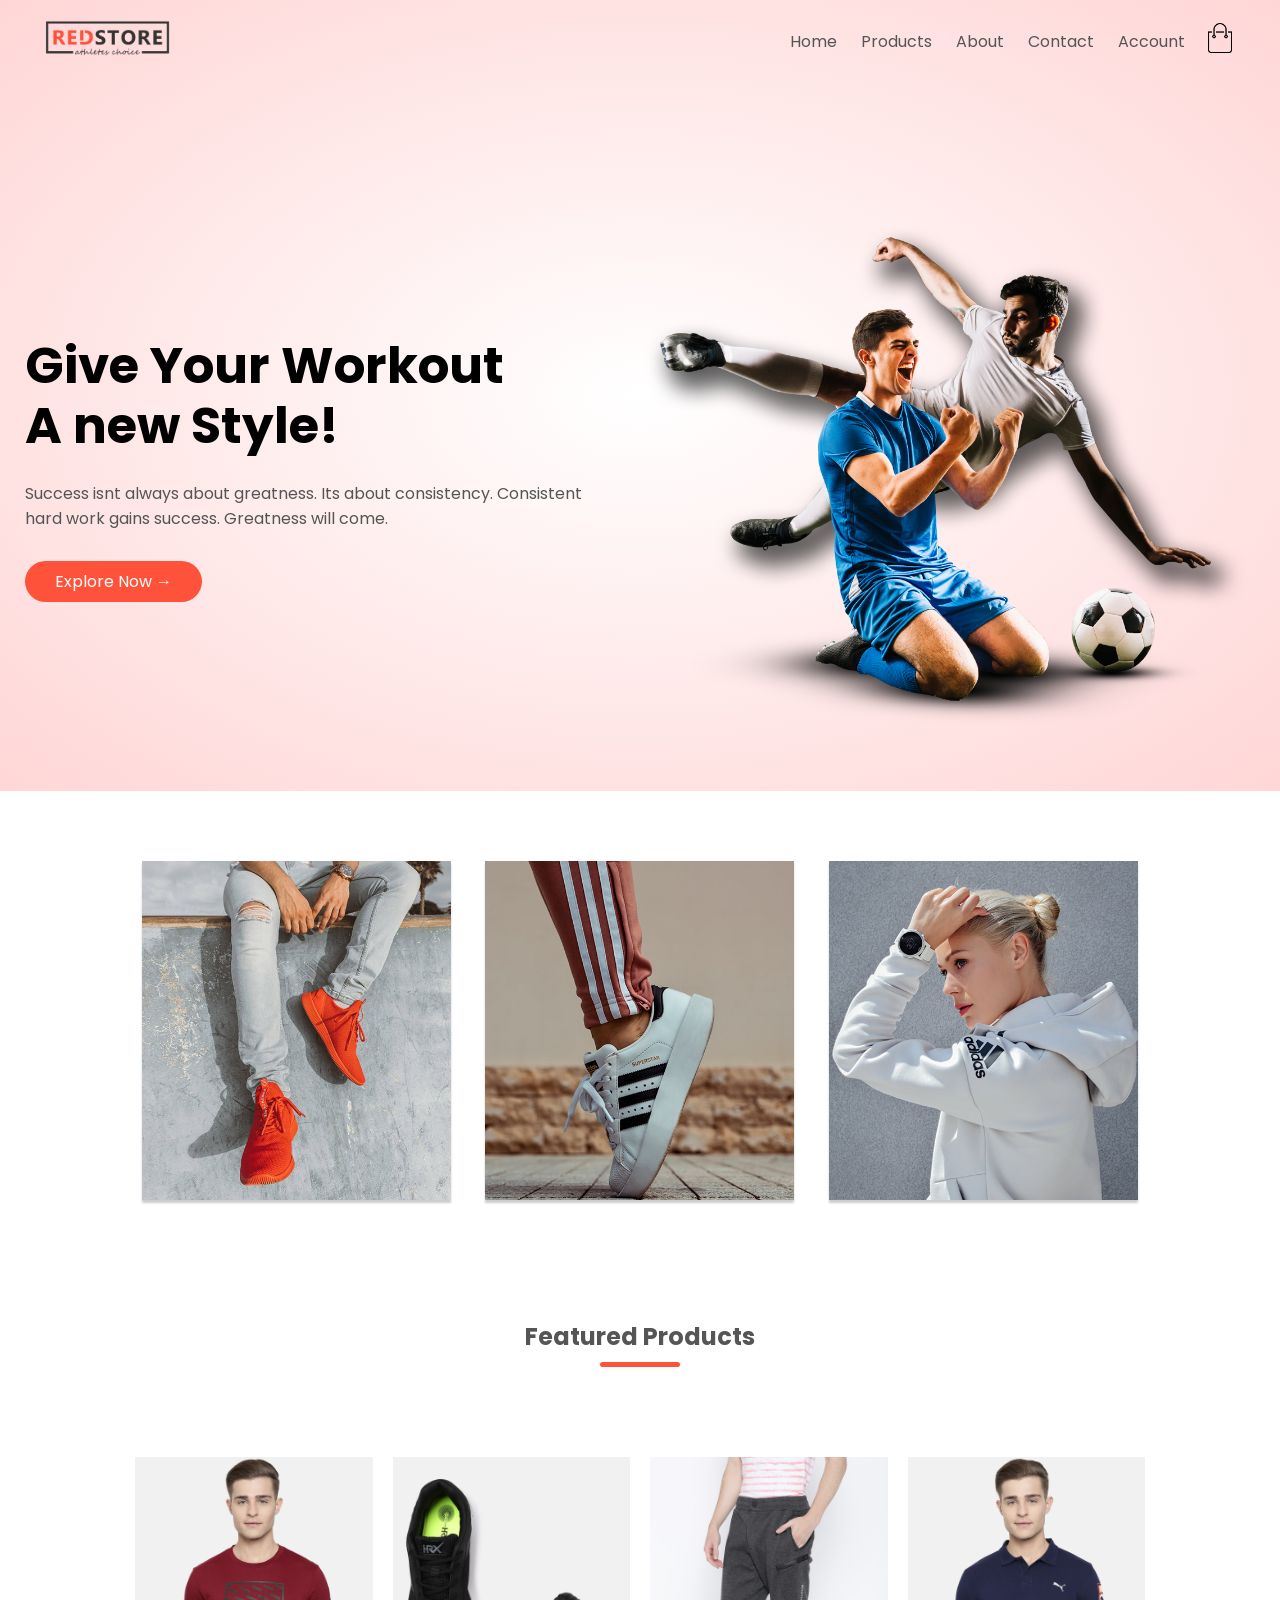
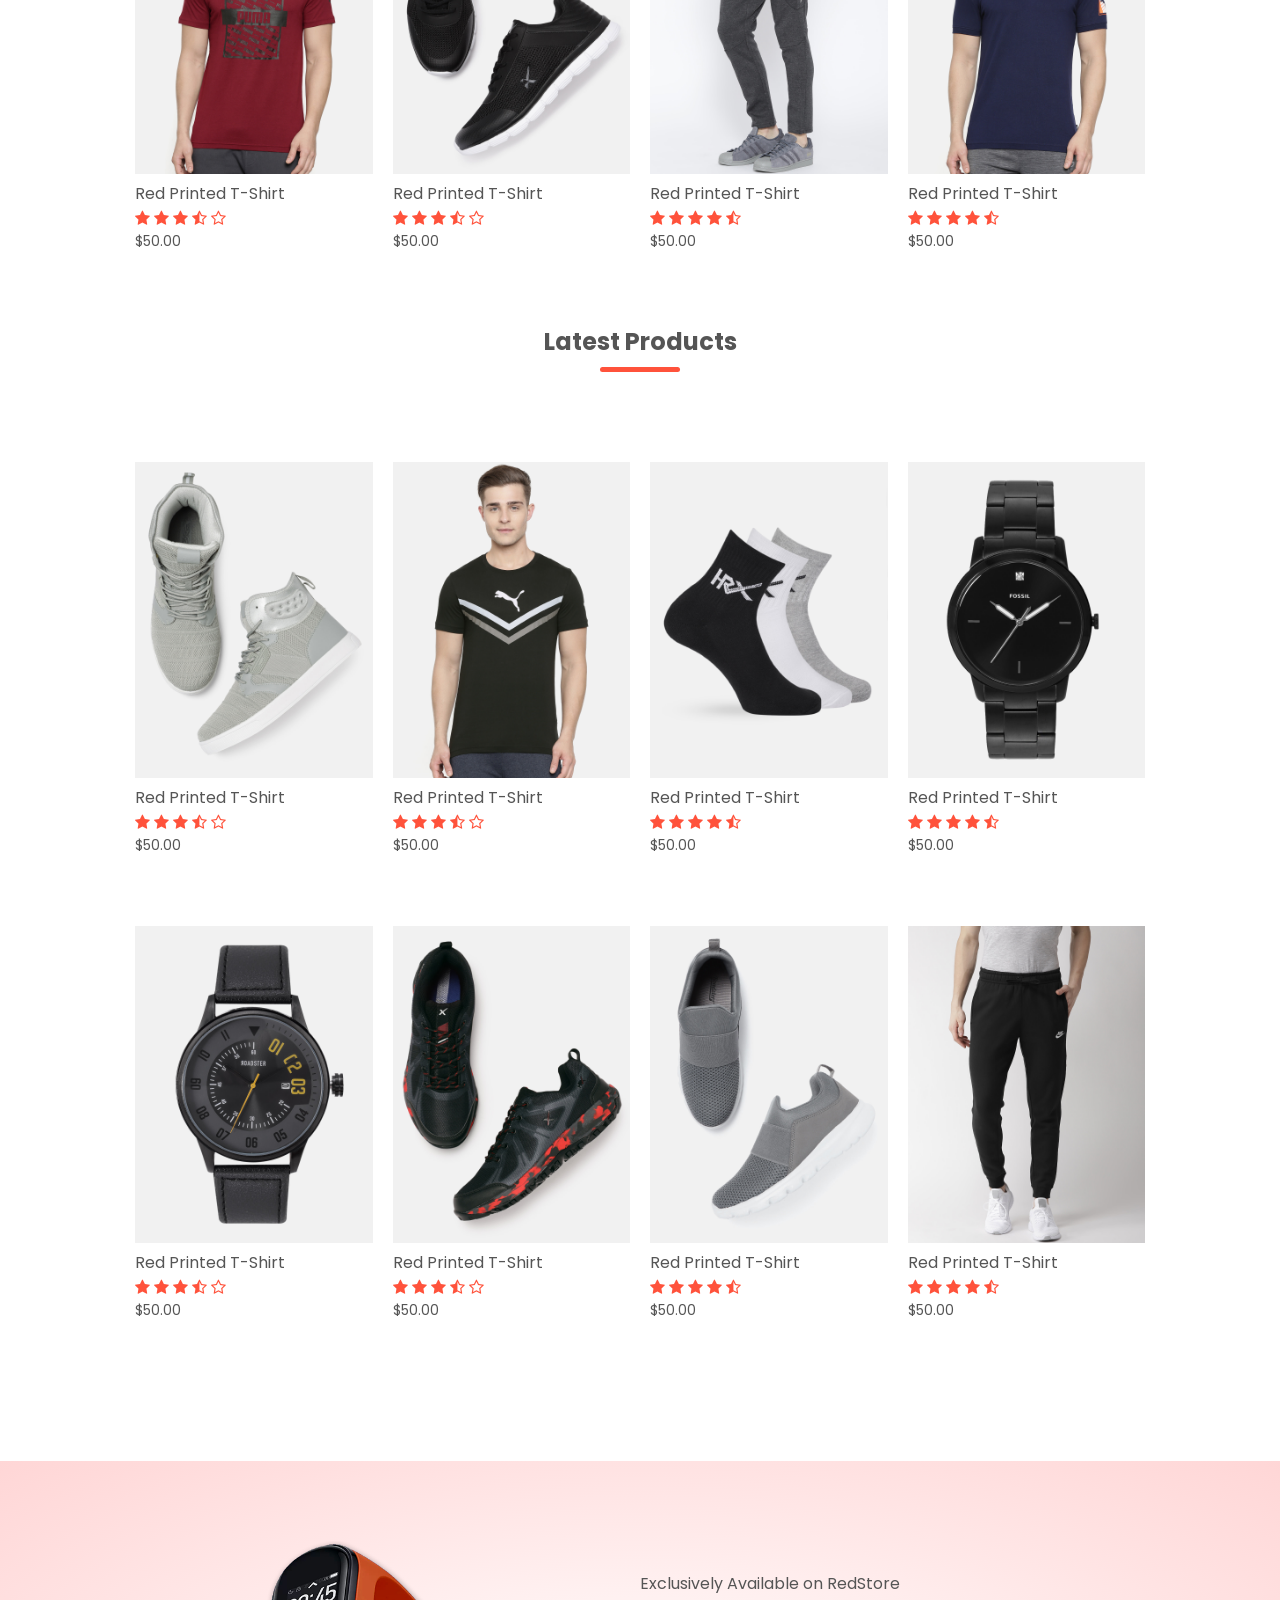
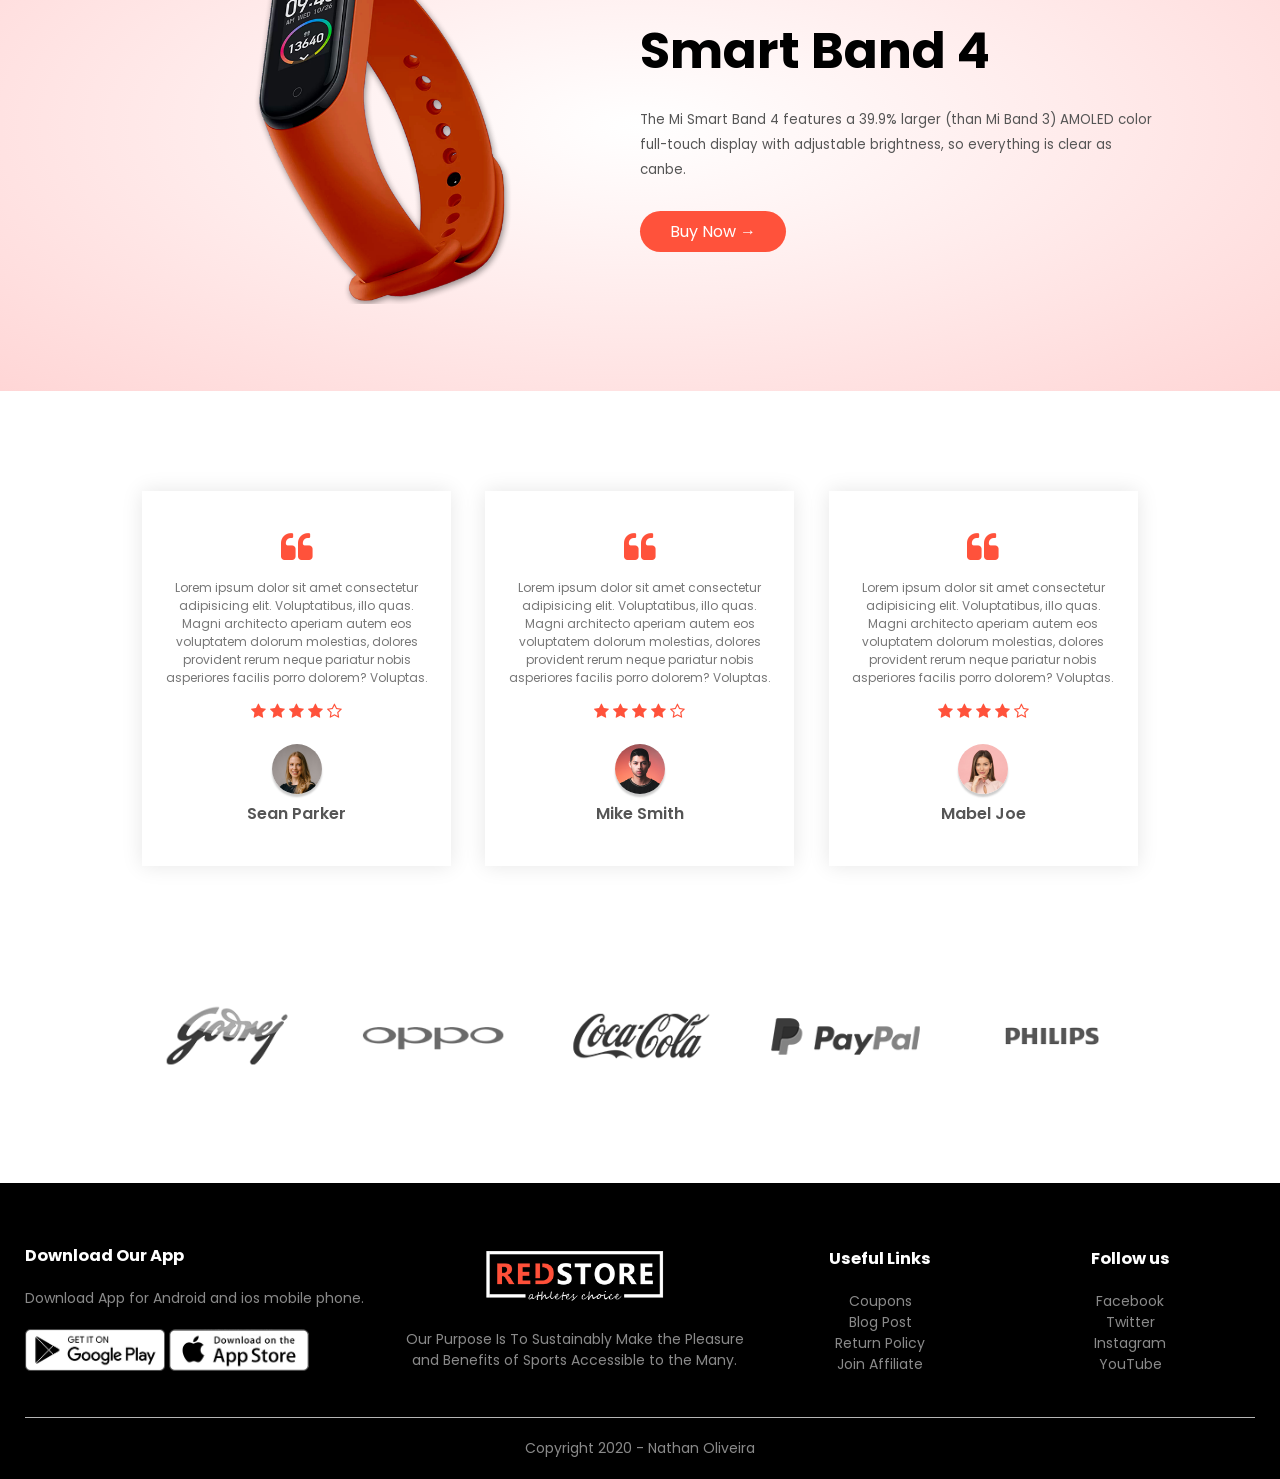
<file: index.html>
<!DOCTYPE html>
<html lang="en">
  <head>
    <meta charset="UTF-8">
    <meta name="viewport" content="width=device-width, initial-scale=1.0">
    <title>RedStore | Ecommerce Website Desing</title>

    <link rel="stylesheet" href="./style.css">

    <link href="https://fonts.googleapis.com/css2?family=Poppins:wght@300;400;500;600;700&display=swap" rel="stylesheet">

    <link rel="stylesheet" href="https://stackpath.bootstrapcdn.com/font-awesome/4.7.0/css/font-awesome.min.css">

  </head>
  <body>
    <header>
      <div class="container">
        <div class="navbar">
          <div class="logo">
            <a href="index.html">
              <img src="./images/logo.png" width="125px" />
            </a>
          </div>
          <nav>
            <ul id="MenuItems">
              <li><a href="index.html">Home</a></li>
              <li><a href="products.html">Products</a></li>
              <li><a href="">About</a></li>
              <li><a href="">Contact</a></li>
              <li><a href="account.html">Account</a></li>
            </ul>
          </nav>
          <a href="cart.html">
            <img src="./images/cart.png" width="30px" height="30px" />
          </a>
          <img src="./images/menu.png" class="menu-icon" onclick="menuToggle()" />
        </div>
        <div class="row">
          <div class="col-2">
            <h1>Give Your Workout<br /> A new Style!</h1>
            <p>Success isnt always about greatness. Its about consistency. Consistent <br /> hard work gains success. Greatness will come.</p>
            <a href="" class="btn">Explore Now &#8594;</a>
          </div>
          <div class="col-2">
            <img src="./images/image1.png" />
          </div>
        </div>
      </div>
    </header>

<!-- featured categories -->
    <div class="categories">
      <div class="small-container">
        <div class="row">
          <div class="col-3">
            <img src="./images/category-1.jpg" />
          </div>
          <div class="col-3">
            <img src="./images/category-2.jpg" />
          </div>
          <div class="col-3">
            <img src="./images/category-3.jpg" />
          </div>
        </div>
      </div>
    </div>

<!-- featured products -->
    <div class="small-container">
      <h2 class="title">Featured Products</h2>
      <div class="row">
        <div class="col-4">
          <a href="product-details.html">
            <img src="./images/product-1.jpg" />
          </a>
          <a href="product-details.html">
            <h4>Red Printed T-Shirt</h4>
          </a>
          <div class="rating">
            <i class="fa fa-star"></i>
            <i class="fa fa-star"></i>
            <i class="fa fa-star"></i>
            <i class="fa fa-star-half-o"></i>
            <i class="fa fa-star-o"></i>
          </div>
          <p>$50.00</p>
        </div>
        <div class="col-4">
          <img src="./images/product-2.jpg" />
          <h4>Red Printed T-Shirt</h4>
          <div class="rating">
            <i class="fa fa-star"></i>
            <i class="fa fa-star"></i>
            <i class="fa fa-star"></i>
            <i class="fa fa-star-half-o"></i>
            <i class="fa fa-star-o"></i>
          </div>
          <p>$50.00</p>
        </div>
        <div class="col-4">
          <img src="./images/product-3.jpg" />
          <h4>Red Printed T-Shirt</h4>
          <div class="rating">
            <i class="fa fa-star"></i>
            <i class="fa fa-star"></i>
            <i class="fa fa-star"></i>
            <i class="fa fa-star"></i>
            <i class="fa fa-star-half-o"></i>
          </div>
          <p>$50.00</p>
        </div>
        <div class="col-4">
          <img src="./images/product-4.jpg" />
          <h4>Red Printed T-Shirt</h4>
          <div class="rating">
            <i class="fa fa-star"></i>
            <i class="fa fa-star"></i>
            <i class="fa fa-star"></i>
            <i class="fa fa-star"></i>
            <i class="fa fa-star-half-o"></i>
          </div>
          <p>$50.00</p>
        </div>
      </div>

      <h2 class="title">Latest Products</h2>
      <div class="row">
        <div class="col-4">
          <img src="./images/product-5.jpg" />
          <h4>Red Printed T-Shirt</h4>
          <div class="rating">
            <i class="fa fa-star"></i>
            <i class="fa fa-star"></i>
            <i class="fa fa-star"></i>
            <i class="fa fa-star-half-o"></i>
            <i class="fa fa-star-o"></i>
          </div>
          <p>$50.00</p>
        </div>
        <div class="col-4">
          <img src="./images/product-6.jpg" />
          <h4>Red Printed T-Shirt</h4>
          <div class="rating">
            <i class="fa fa-star"></i>
            <i class="fa fa-star"></i>
            <i class="fa fa-star"></i>
            <i class="fa fa-star-half-o"></i>
            <i class="fa fa-star-o"></i>
          </div>
          <p>$50.00</p>
        </div>
        <div class="col-4">
          <img src="./images/product-7.jpg" />
          <h4>Red Printed T-Shirt</h4>
          <div class="rating">
            <i class="fa fa-star"></i>
            <i class="fa fa-star"></i>
            <i class="fa fa-star"></i>
            <i class="fa fa-star"></i>
            <i class="fa fa-star-half-o"></i>
          </div>
          <p>$50.00</p>
        </div>
        <div class="col-4">
          <img src="./images/product-8.jpg" />
          <h4>Red Printed T-Shirt</h4>
          <div class="rating">
            <i class="fa fa-star"></i>
            <i class="fa fa-star"></i>
            <i class="fa fa-star"></i>
            <i class="fa fa-star"></i>
            <i class="fa fa-star-half-o"></i>
          </div>
          <p>$50.00</p>
        </div>
      </div>
      <div class="row">
        <div class="col-4">
          <img src="./images/product-9.jpg" />
          <h4>Red Printed T-Shirt</h4>
          <div class="rating">
            <i class="fa fa-star"></i>
            <i class="fa fa-star"></i>
            <i class="fa fa-star"></i>
            <i class="fa fa-star-half-o"></i>
            <i class="fa fa-star-o"></i>
          </div>
          <p>$50.00</p>
        </div>
        <div class="col-4">
          <img src="./images/product-10.jpg" />
          <h4>Red Printed T-Shirt</h4>
          <div class="rating">
            <i class="fa fa-star"></i>
            <i class="fa fa-star"></i>
            <i class="fa fa-star"></i>
            <i class="fa fa-star-half-o"></i>
            <i class="fa fa-star-o"></i>
          </div>
          <p>$50.00</p>
        </div>
        <div class="col-4">
          <img src="./images/product-11.jpg" />
          <h4>Red Printed T-Shirt</h4>
          <div class="rating">
            <i class="fa fa-star"></i>
            <i class="fa fa-star"></i>
            <i class="fa fa-star"></i>
            <i class="fa fa-star"></i>
            <i class="fa fa-star-half-o"></i>
          </div>
          <p>$50.00</p>
        </div>
        <div class="col-4">
          <img src="./images/product-12.jpg" />
          <h4>Red Printed T-Shirt</h4>
          <div class="rating">
            <i class="fa fa-star"></i>
            <i class="fa fa-star"></i>
            <i class="fa fa-star"></i>
            <i class="fa fa-star"></i>
            <i class="fa fa-star-half-o"></i>
          </div>
          <p>$50.00</p>
        </div>
      </div>
    </div>

<!-- offer -->
    <div class="offer">
      <div class="small-container">
        <div class="row">
          <div class="col-2">
            <img class="offer-img" src="./images/exclusive.png" />
          </div>
          <div class="col-2">
            <p>Exclusively Available on RedStore</p>
            <h1>Smart Band 4</h1>
            <small>The Mi Smart Band 4 features a 39.9% larger (than Mi Band 3) AMOLED color full-touch display with adjustable brightness, so everything is clear as canbe.</small><br/>
            <a href="" class="btn">Buy Now &#8594;</a>
          </div>
        </div>
      </div>
    </div>

<!-- testimonial  -->
    <div class="testimonial">
      <div class="small-container">
        <div class="row">
          <div class="col-3">
            <i class="fa fa-quote-left"></i>
            <p>Lorem ipsum dolor sit amet consectetur adipisicing elit. Voluptatibus, illo quas. Magni architecto aperiam autem eos voluptatem dolorum molestias, dolores provident rerum neque pariatur nobis asperiores facilis porro dolorem? Voluptas.</p>
            <div class="rating">
              <i class="fa fa-star"></i>
              <i class="fa fa-star"></i>
              <i class="fa fa-star"></i>
              <i class="fa fa-star"></i>
              <i class="fa fa-star-o"></i>
            </div>
            <img src="./images/user-1.png" />
            <h3>Sean Parker</h3>
          </div>
          <div class="col-3">
            <i class="fa fa-quote-left"></i>
            <p>Lorem ipsum dolor sit amet consectetur adipisicing elit. Voluptatibus, illo quas. Magni architecto aperiam autem eos voluptatem dolorum molestias, dolores provident rerum neque pariatur nobis asperiores facilis porro dolorem? Voluptas.</p>
            <div class="rating">
              <i class="fa fa-star"></i>
              <i class="fa fa-star"></i>
              <i class="fa fa-star"></i>
              <i class="fa fa-star"></i>
              <i class="fa fa-star-o"></i>
            </div>
            <img src="./images/user-2.png" />
            <h3>Mike Smith</h3>
          </div>
          <div class="col-3">
            <i class="fa fa-quote-left"></i>
            <p>Lorem ipsum dolor sit amet consectetur adipisicing elit. Voluptatibus, illo quas. Magni architecto aperiam autem eos voluptatem dolorum molestias, dolores provident rerum neque pariatur nobis asperiores facilis porro dolorem? Voluptas.</p>
            <div class="rating">
              <i class="fa fa-star"></i>
              <i class="fa fa-star"></i>
              <i class="fa fa-star"></i>
              <i class="fa fa-star"></i>
              <i class="fa fa-star-o"></i>
            </div>
            <img src="./images/user-3.png" />
            <h3>Mabel Joe</h3>
          </div>
        </div>
      </div>
    </div>

<!-- brands -->
    <div class="brands">
      <div class="small-container">
        <div class="row">
          <div class="col-5">
            <img src="./images/logo-godrej.png" />
          </div>
          <div class="col-5">
            <img src="./images/logo-oppo.png" />
          </div>
          <div class="col-5">
            <img src="./images/logo-coca-cola.png" />
          </div>
          <div class="col-5">
            <img src="./images/logo-paypal.png" />
          </div>
          <div class="col-5">
            <img src="./images/logo-philips.png" />
          </div>
        </div>
      </div>
    </div>

<!-- footer -->
    <footer>
      <div class="container">
        <div class="row">
          <div class="footer-col-1">
            <h3>Download Our App</h3>
            <p>Download App for Android and ios mobile phone.</p>
            <div class="app-logo">
              <img src="./images/play-store.png" />
              <img src="./images/app-store.png" />
            </div>
          </div>
          <div class="footer-col-2">
            <img src="./images/logo-white.png" />
            <p>Our Purpose Is To Sustainably Make the Pleasure and Benefits of Sports Accessible to the Many.</p>
          </div>
          <div class="footer-col-3">
            <h3>Useful Links</h3>
            <ul>
              <li>Coupons</li>
              <li>Blog Post</li>
              <li>Return Policy</li>
              <li>Join Affiliate</li>
            </ul>
          </div>
          <div class="footer-col-4">
            <h3>Follow us</h3>
            <ul>
              <li>Facebook</li>
              <li>Twitter</li>
              <li>Instagram</li>
              <li>YouTube</li>
            </ul>
          </div>
        </div>
        <hr />
        <p class="copyright">Copyright 2020 - Nathan Oliveira</p>
      </div>
    </footer>
    <!-- js for toggle menu -->
    <script>
      let MenuItems = document.getElementById('MenuItems');
      MenuItems.style.maxHeight = "0px";
      function menuToggle() {
        if(MenuItems.style.maxHeight == "0px") {
          MenuItems.style.maxHeight = "200px";
        } else {
          MenuItems.style.maxHeight = "0px";
        }
      }
    </script>
  </body>
</html>
</file>
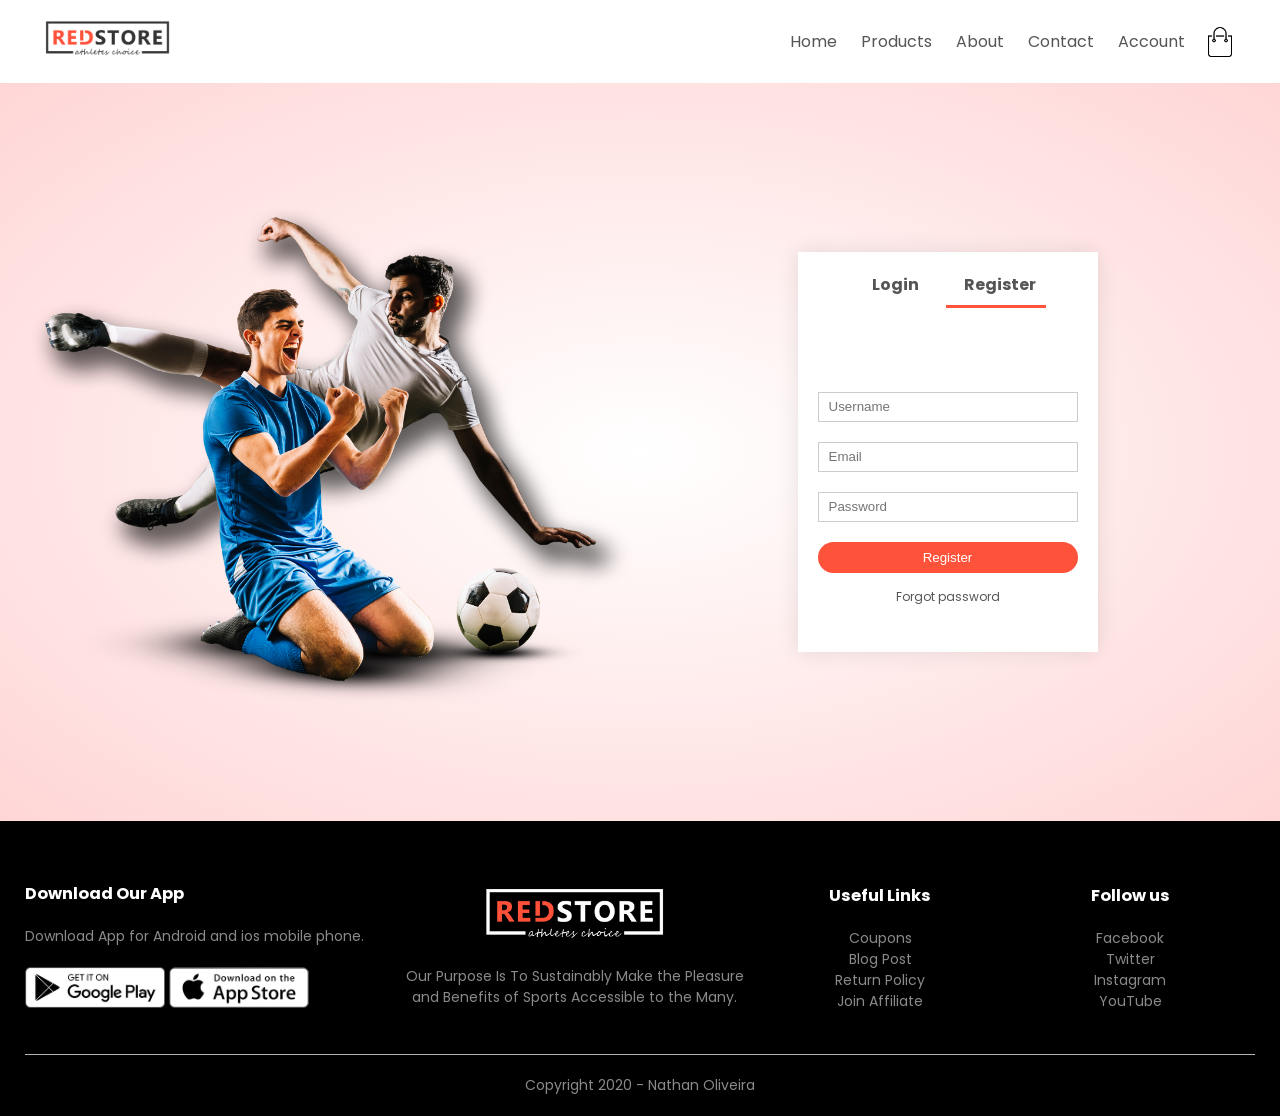
<file: account.html>
<!DOCTYPE html>
<html lang="en">
  <head>
    <meta charset="UTF-8">
    <meta name="viewport" content="width=device-width, initial-scale=1.0">
    <title>All Products -  RedStore | Ecommerce Website Desing</title>

    <link rel="stylesheet" href="./style.css">

    <link href="https://fonts.googleapis.com/css2?family=Poppins:wght@300;400;500;600;700&display=swap" rel="stylesheet">

    <link rel="stylesheet" href="https://stackpath.bootstrapcdn.com/font-awesome/4.7.0/css/font-awesome.min.css">

  </head>
  <body>
    <div class="container">
      <div class="navbar">
        <div class="logo">
          <img src="./images/logo.png" width="125px" />
        </div>
        <nav>
          <ul id="MenuItems">
            <li><a href="">Home</a></li>
            <li><a href="">Products</a></li>
            <li><a href="">About</a></li>
            <li><a href="">Contact</a></li>
            <li><a href="">Account</a></li>
          </ul>
        </nav>
        <img src="./images/cart.png" width="30px" height="30px" />
        <img src="./images/menu.png" class="menu-icon" onclick="menuToggle()" />
      </div>
    </div>

<!-- account-page  -->
    <div class="account-page">
      <div class="container">
        <div class="row">
          <div class="col-2">
            <img src="./images/image1.png" />
          </div>
          <div class="col-2">
            <div class="form-container">
              <div class="form-btn">
                <span onclick="login()">Login</span>
                <span onclick="register()">Register</span>
                <hr id="indicator">
              </div>

              <form id="loginForm">
                <input type="text" placeholder="Username">
                <input type="password" placeholder="Password">

                <button type="submit" class="btn">Login</button>
                <a href="">Forgot password</a>
              </form>

              <form id="regForm">
                <input type="text" placeholder="Username">
                <input type="email" placeholder="Email">
                <input type="password" placeholder="Password">

                <button type="submit" class="btn">Register</button>
                <a href="">Forgot password</a>
              </form>
            </div>
          </div>
        </div>
      </div>
    </div>
<!-- footer -->
    <footer>
      <div class="container">
        <div class="row">
          <div class="footer-col-1">
            <h3>Download Our App</h3>
            <p>Download App for Android and ios mobile phone.</p>
            <div class="app-logo">
              <img src="./images/play-store.png" />
              <img src="./images/app-store.png" />
            </div>
          </div>
          <div class="footer-col-2">
            <img src="./images/logo-white.png" />
            <p>Our Purpose Is To Sustainably Make the Pleasure and Benefits of Sports Accessible to the Many.</p>
          </div>
          <div class="footer-col-3">
            <h3>Useful Links</h3>
            <ul>
              <li>Coupons</li>
              <li>Blog Post</li>
              <li>Return Policy</li>
              <li>Join Affiliate</li>
            </ul>
          </div>
          <div class="footer-col-4">
            <h3>Follow us</h3>
            <ul>
              <li>Facebook</li>
              <li>Twitter</li>
              <li>Instagram</li>
              <li>YouTube</li>
            </ul>
          </div>
        </div>
        <hr />
        <p class="copyright">Copyright 2020 - Nathan Oliveira</p>
      </div>
    </footer>

<!-- js for toggle menu -->
    <script>
      let MenuItems = document.getElementById('MenuItems');
      MenuItems.style.maxHeight = "0px";
      function menuToggle() {
        if(MenuItems.style.maxHeight == "0px") {
          MenuItems.style.maxHeight = "200px";
        } else {
          MenuItems.style.maxHeight = "0px";
        }
      }
    </script>
<!-- js for toggle Form -->
    <script>
      let LoginForm = document.getElementById('loginForm');
      let RegForm = document.getElementById('regForm');
      let Indicator = document.getElementById('indicator');

      function register() {
        RegForm.style.transform = "translateX(0px)";
        LoginForm.style.transform = "translateX(0px)";
        Indicator.style.transform = "translateX(100px)";
      }

      function login() {
        RegForm.style.transform = "translateX(300px)";
        LoginForm.style.transform = "translateX(300px)";
        Indicator.style.transform = "translateX(0px)";
      }


    </script>

  </body>
</html>
</file>
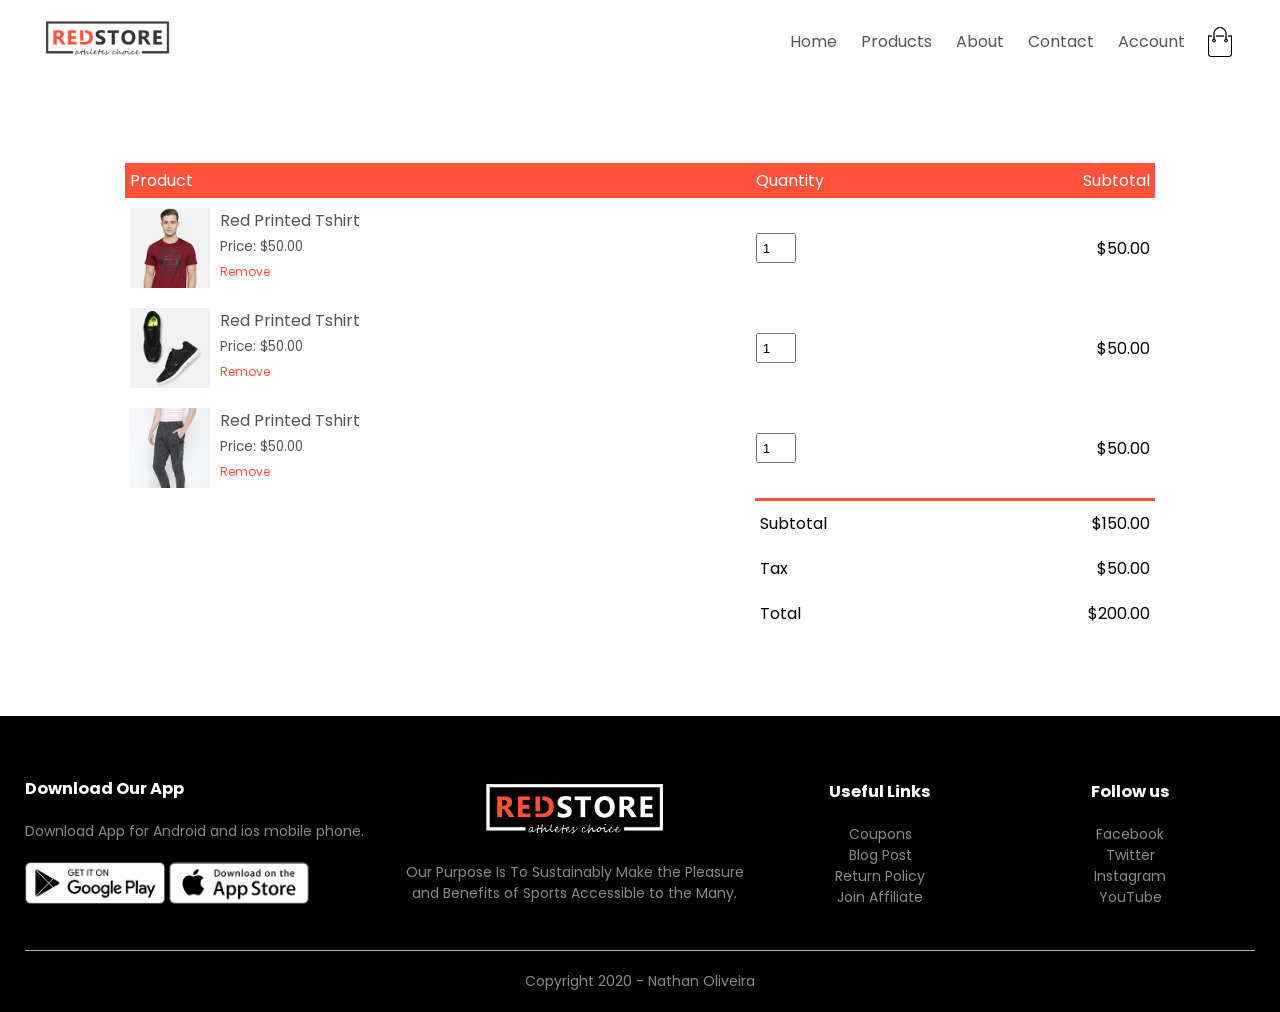
<file: cart.html>
<!DOCTYPE html>
<html lang="en">
  <head>
    <meta charset="UTF-8">
    <meta name="viewport" content="width=device-width, initial-scale=1.0">
    <title>All Products -  RedStore | Ecommerce Website Desing</title>

    <link rel="stylesheet" href="./style.css">

    <link href="https://fonts.googleapis.com/css2?family=Poppins:wght@300;400;500;600;700&display=swap" rel="stylesheet">

    <link rel="stylesheet" href="https://stackpath.bootstrapcdn.com/font-awesome/4.7.0/css/font-awesome.min.css">

  </head>
  <body>
    <div class="container">
      <div class="navbar">
        <div class="logo">
          <img src="./images/logo.png" width="125px" />
        </div>
        <nav>
          <ul id="MenuItems">
            <li><a href="">Home</a></li>
            <li><a href="">Products</a></li>
            <li><a href="">About</a></li>
            <li><a href="">Contact</a></li>
            <li><a href="">Account</a></li>
          </ul>
        </nav>
        <img src="./images/cart.png" width="30px" height="30px" />
        <img src="./images/menu.png" class="menu-icon" onclick="menuToggle()" />
      </div>
    </div>
<!-- cart items -->
    <div class="small-container cart-page">
      <table>
        <tr>
          <th>Product</th>
          <th>Quantity</th>
          <th>Subtotal</th>
        </tr>
        <tr>
          <td>
            <div class="cart-info">
              <img src="./images/buy-1.jpg" />
              <div>
                <p>Red Printed Tshirt</p>
                <small>Price: $50.00</small>
                <br />
                <a href="">Remove</a>
              </div>
            </div>
          </td>
          <td>
            <input type="number" value="1"/>
          </td>
          <td>$50.00</td>
        </tr>

        <tr>
          <td>
            <div class="cart-info">
              <img src="./images/buy-2.jpg" />
              <div>
                <p>Red Printed Tshirt</p>
                <small>Price: $50.00</small>
                <br />
                <a href="">Remove</a>
              </div>
            </div>
          </td>
          <td>
            <input type="number" value="1"/>
          </td>
          <td>$50.00</td>
        </tr>

        <tr>
          <td>
            <div class="cart-info">
              <img src="./images/buy-3.jpg" />
              <div>
                <p>Red Printed Tshirt</p>
                <small>Price: $50.00</small>
                <br />
                <a href="">Remove</a>
              </div>
            </div>
          </td>
          <td>
            <input type="number" value="1"/>
          </td>
          <td>$50.00</td>
        </tr>
      </table>

      <div class="total-price">
        <table>
          <tr>
            <td>Subtotal</td>
            <td>$150.00</td>
          </tr>
          <tr>
            <td>Tax</td>
            <td>$50.00</td>
          </tr>
          <tr>
            <td>Total</td>
            <td>$200.00</td>
          </tr>
        </table>
      </div>

    </div>

<!-- footer -->
    <footer>
      <div class="container">
        <div class="row">
          <div class="footer-col-1">
            <h3>Download Our App</h3>
            <p>Download App for Android and ios mobile phone.</p>
            <div class="app-logo">
              <img src="./images/play-store.png" />
              <img src="./images/app-store.png" />
            </div>
          </div>
          <div class="footer-col-2">
            <img src="./images/logo-white.png" />
            <p>Our Purpose Is To Sustainably Make the Pleasure and Benefits of Sports Accessible to the Many.</p>
          </div>
          <div class="footer-col-3">
            <h3>Useful Links</h3>
            <ul>
              <li>Coupons</li>
              <li>Blog Post</li>
              <li>Return Policy</li>
              <li>Join Affiliate</li>
            </ul>
          </div>
          <div class="footer-col-4">
            <h3>Follow us</h3>
            <ul>
              <li>Facebook</li>
              <li>Twitter</li>
              <li>Instagram</li>
              <li>YouTube</li>
            </ul>
          </div>
        </div>
        <hr />
        <p class="copyright">Copyright 2020 - Nathan Oliveira</p>
      </div>
    </footer>
    <!-- js for toggle menu -->
    <script>
      let MenuItems = document.getElementById('MenuItems');
      MenuItems.style.maxHeight = "0px";
      function menuToggle() {
        if(MenuItems.style.maxHeight == "0px") {
          MenuItems.style.maxHeight = "200px";
        } else {
          MenuItems.style.maxHeight = "0px";
        }
      }
    </script>
  </body>
</html>
</file>
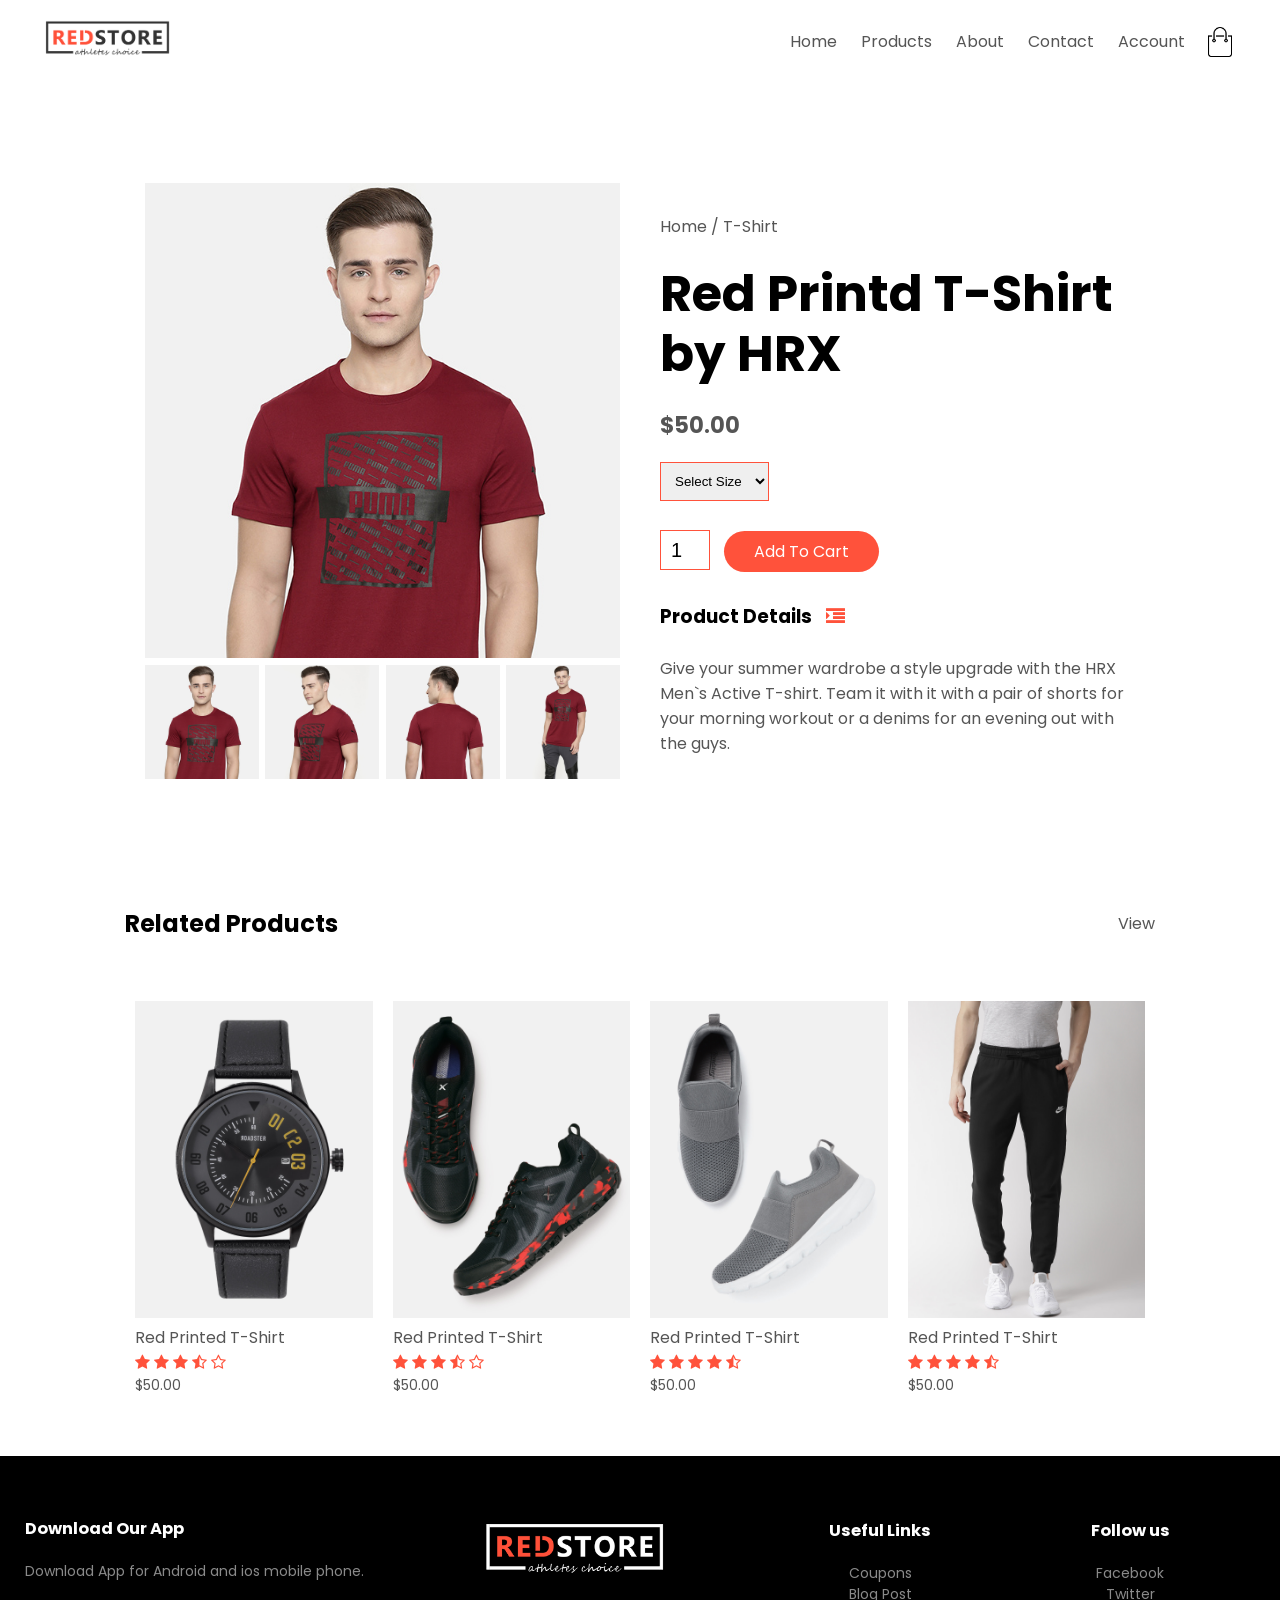
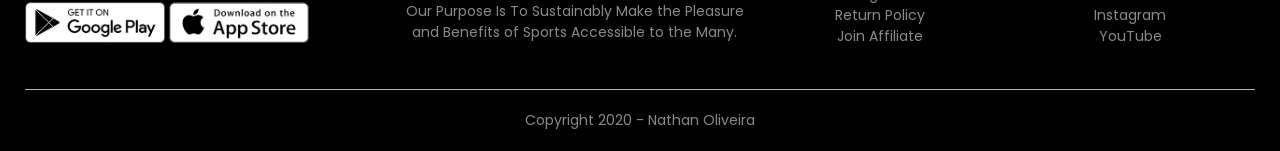
<file: product-details.html>
<!DOCTYPE html>
<html lang="en">
  <head>
    <meta charset="UTF-8">
    <meta name="viewport" content="width=device-width, initial-scale=1.0">
    <title>All Products -  RedStore | Ecommerce Website Desing</title>

    <link rel="stylesheet" href="./style.css">

    <link href="https://fonts.googleapis.com/css2?family=Poppins:wght@300;400;500;600;700&display=swap" rel="stylesheet">

    <link rel="stylesheet" href="https://stackpath.bootstrapcdn.com/font-awesome/4.7.0/css/font-awesome.min.css">

  </head>
  <body>
    <div class="container">
      <div class="navbar">
        <div class="logo">
          <img src="./images/logo.png" width="125px" />
        </div>
        <nav>
          <ul id="MenuItems">
            <li><a href="">Home</a></li>
            <li><a href="">Products</a></li>
            <li><a href="">About</a></li>
            <li><a href="">Contact</a></li>
            <li><a href="">Account</a></li>
          </ul>
        </nav>
        <img src="./images/cart.png" width="30px" height="30px" />
        <img src="./images/menu.png" class="menu-icon" onclick="menuToggle()" />
      </div>
    </div>
<!-- single product details -->
    <div class="small-container single-product">
      <div class="row">
        <div class="col-2">
          <img src="./images/gallery-1.jpg" width="100%" id="productImg"/>
          <div class="small-img-row">
            <div class="small-img-col">
              <img class="small-img" src="./images/gallery-1.jpg" width="100%" />
            </div>
            <div class="small-img-col">
              <img class="small-img" src="./images/gallery-2.jpg" width="100%" />
            </div>
            <div class="small-img-col">
              <img class="small-img" src="./images/gallery-3.jpg" width="100%" />
            </div>
            <div class="small-img-col">
              <img class="small-img" src="./images/gallery-4.jpg" width="100%" />
            </div>
          </div>
        </div>
        <div class="col-2">
          <p>Home / T-Shirt</p>
          <h1>Red Printd T-Shirt by HRX</h1>
          <h4>$50.00</h4>
          <select>
            <option>Select Size</option>
            <option>XXL</option>
            <option>XL</option>
            <option>Large</option>
            <option>Medium</option>
            <option>Small</option>
          </select>
          <input type="number" value="1">
          <a href="" class="btn">Add To Cart</a>

          <h3>Product Details <i class="fa fa-indent"></i></h3>
          <br />
          <p>Give your summer wardrobe a style upgrade with the HRX Men`s Active T-shirt. Team it with it with a pair of shorts for your morning workout or a denims for an evening out with the guys.</p>
        </div>
      </div>
    </div>

<!-- title -->
    <div class="small-container">
      <div class="row row-2">
        <h2>Related Products</h2>
        <p>View <ore</p>
      </div>
    </div>
<!-- products -->

    <div class="small-container">
      <div class="row">
        <div class="col-4">
          <img src="./images/product-9.jpg" />
          <h4>Red Printed T-Shirt</h4>
          <div class="rating">
            <i class="fa fa-star"></i>
            <i class="fa fa-star"></i>
            <i class="fa fa-star"></i>
            <i class="fa fa-star-half-o"></i>
            <i class="fa fa-star-o"></i>
          </div>
          <p>$50.00</p>
        </div>
        <div class="col-4">
          <img src="./images/product-10.jpg" />
          <h4>Red Printed T-Shirt</h4>
          <div class="rating">
            <i class="fa fa-star"></i>
            <i class="fa fa-star"></i>
            <i class="fa fa-star"></i>
            <i class="fa fa-star-half-o"></i>
            <i class="fa fa-star-o"></i>
          </div>
          <p>$50.00</p>
        </div>
        <div class="col-4">
          <img src="./images/product-11.jpg" />
          <h4>Red Printed T-Shirt</h4>
          <div class="rating">
            <i class="fa fa-star"></i>
            <i class="fa fa-star"></i>
            <i class="fa fa-star"></i>
            <i class="fa fa-star"></i>
            <i class="fa fa-star-half-o"></i>
          </div>
          <p>$50.00</p>
        </div>
        <div class="col-4">
          <img src="./images/product-12.jpg" />
          <h4>Red Printed T-Shirt</h4>
          <div class="rating">
            <i class="fa fa-star"></i>
            <i class="fa fa-star"></i>
            <i class="fa fa-star"></i>
            <i class="fa fa-star"></i>
            <i class="fa fa-star-half-o"></i>
          </div>
          <p>$50.00</p>
        </div>
      </div>
    </div>

<!-- footer -->
    <footer>
      <div class="container">
        <div class="row">
          <div class="footer-col-1">
            <h3>Download Our App</h3>
            <p>Download App for Android and ios mobile phone.</p>
            <div class="app-logo">
              <img src="./images/play-store.png" />
              <img src="./images/app-store.png" />
            </div>
          </div>
          <div class="footer-col-2">
            <img src="./images/logo-white.png" />
            <p>Our Purpose Is To Sustainably Make the Pleasure and Benefits of Sports Accessible to the Many.</p>
          </div>
          <div class="footer-col-3">
            <h3>Useful Links</h3>
            <ul>
              <li>Coupons</li>
              <li>Blog Post</li>
              <li>Return Policy</li>
              <li>Join Affiliate</li>
            </ul>
          </div>
          <div class="footer-col-4">
            <h3>Follow us</h3>
            <ul>
              <li>Facebook</li>
              <li>Twitter</li>
              <li>Instagram</li>
              <li>YouTube</li>
            </ul>
          </div>
        </div>
        <hr />
        <p class="copyright">Copyright 2020 - Nathan Oliveira</p>
      </div>
    </footer>
    <!-- js for toggle menu -->
    <script>
      let MenuItems = document.getElementById('MenuItems');
      MenuItems.style.maxHeight = "0px";
      function menuToggle() {
        if(MenuItems.style.maxHeight == "0px") {
          MenuItems.style.maxHeight = "200px";
        } else {
          MenuItems.style.maxHeight = "0px";
        }
      }
    </script>

    <!-- js for product gallery -->
    <script>
      let ProductImg = document.getElementById("productImg")
      let SmallImg = document.getElementsByClassName("small-img")

      SmallImg[0].onclick = function() {
        ProductImg.src = SmallImg[0].src;
      }

      SmallImg[1].onclick = function() {
        ProductImg.src = SmallImg[1].src;
      }

      SmallImg[2].onclick = function() {
        ProductImg.src = SmallImg[2].src;
      }

      SmallImg[3].onclick = function() {
        ProductImg.src = SmallImg[3].src;
      }
    </script>
  </body>
</html>
</file>
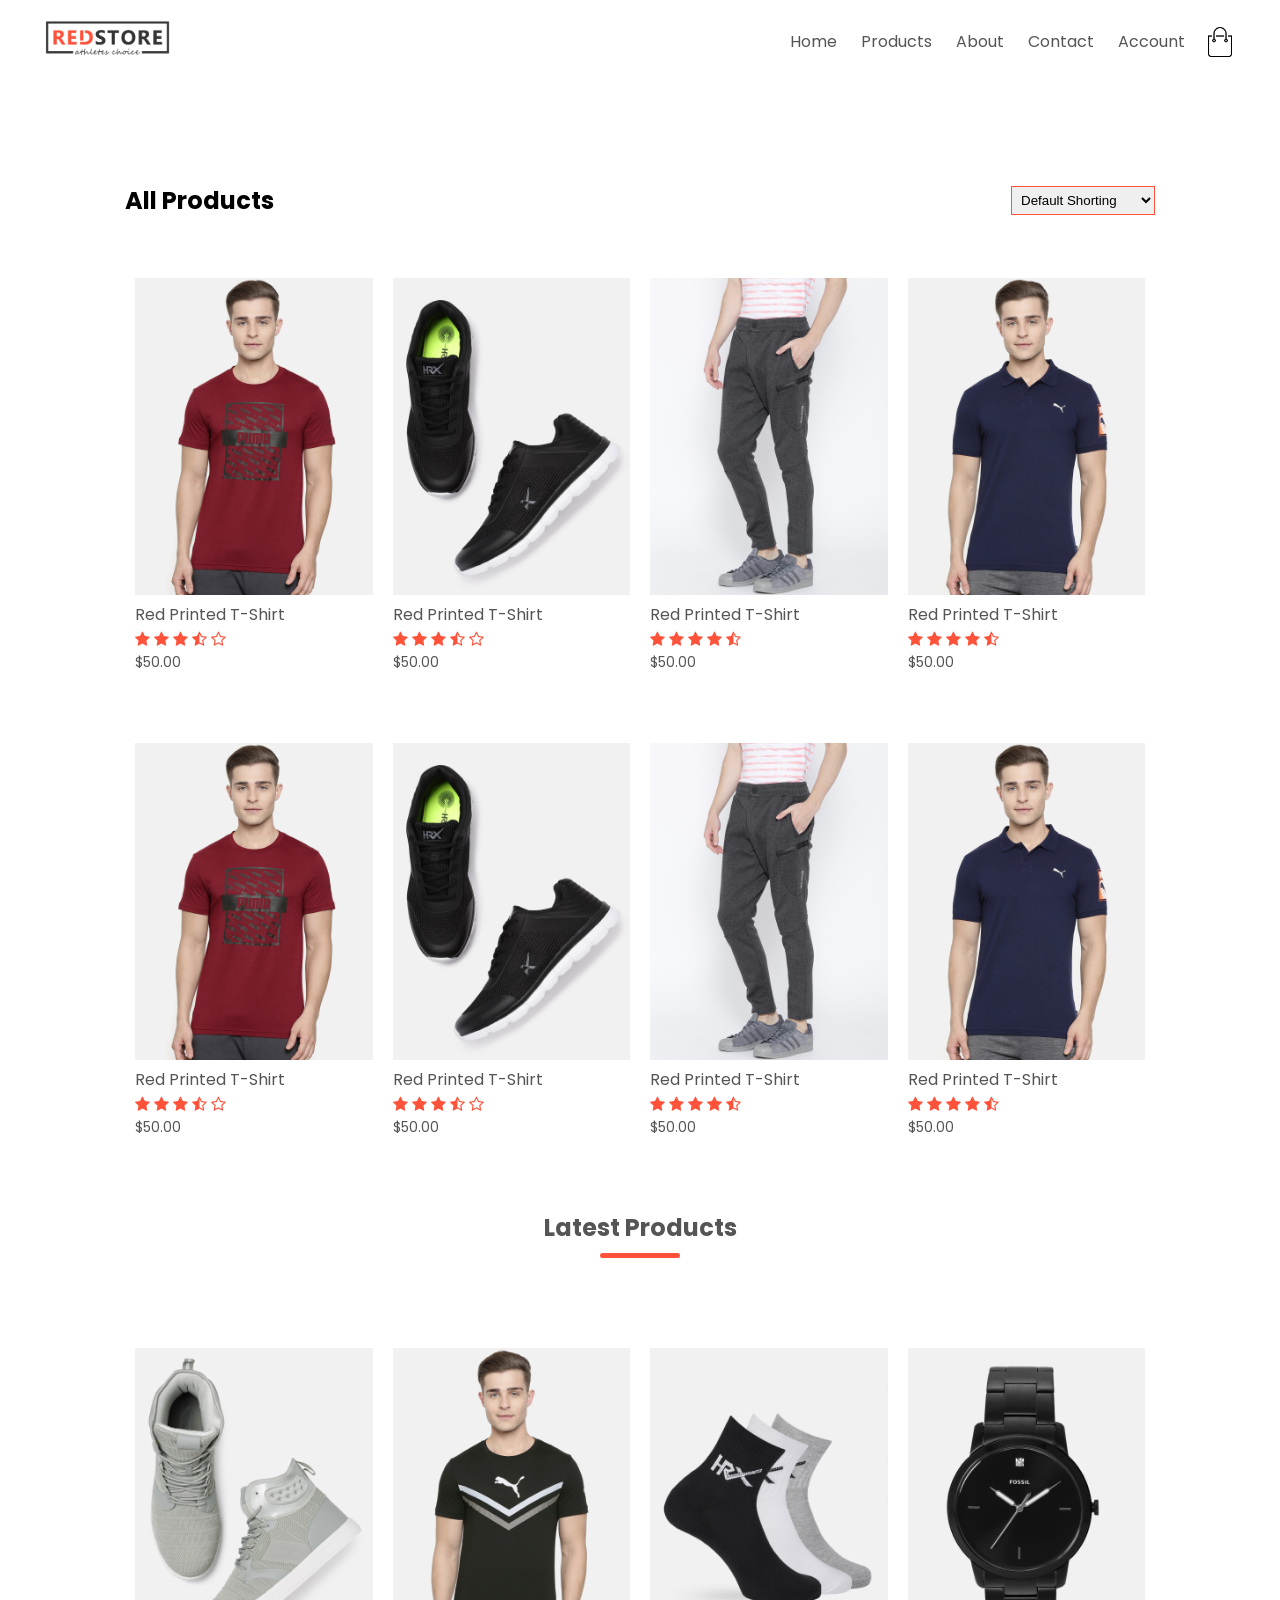
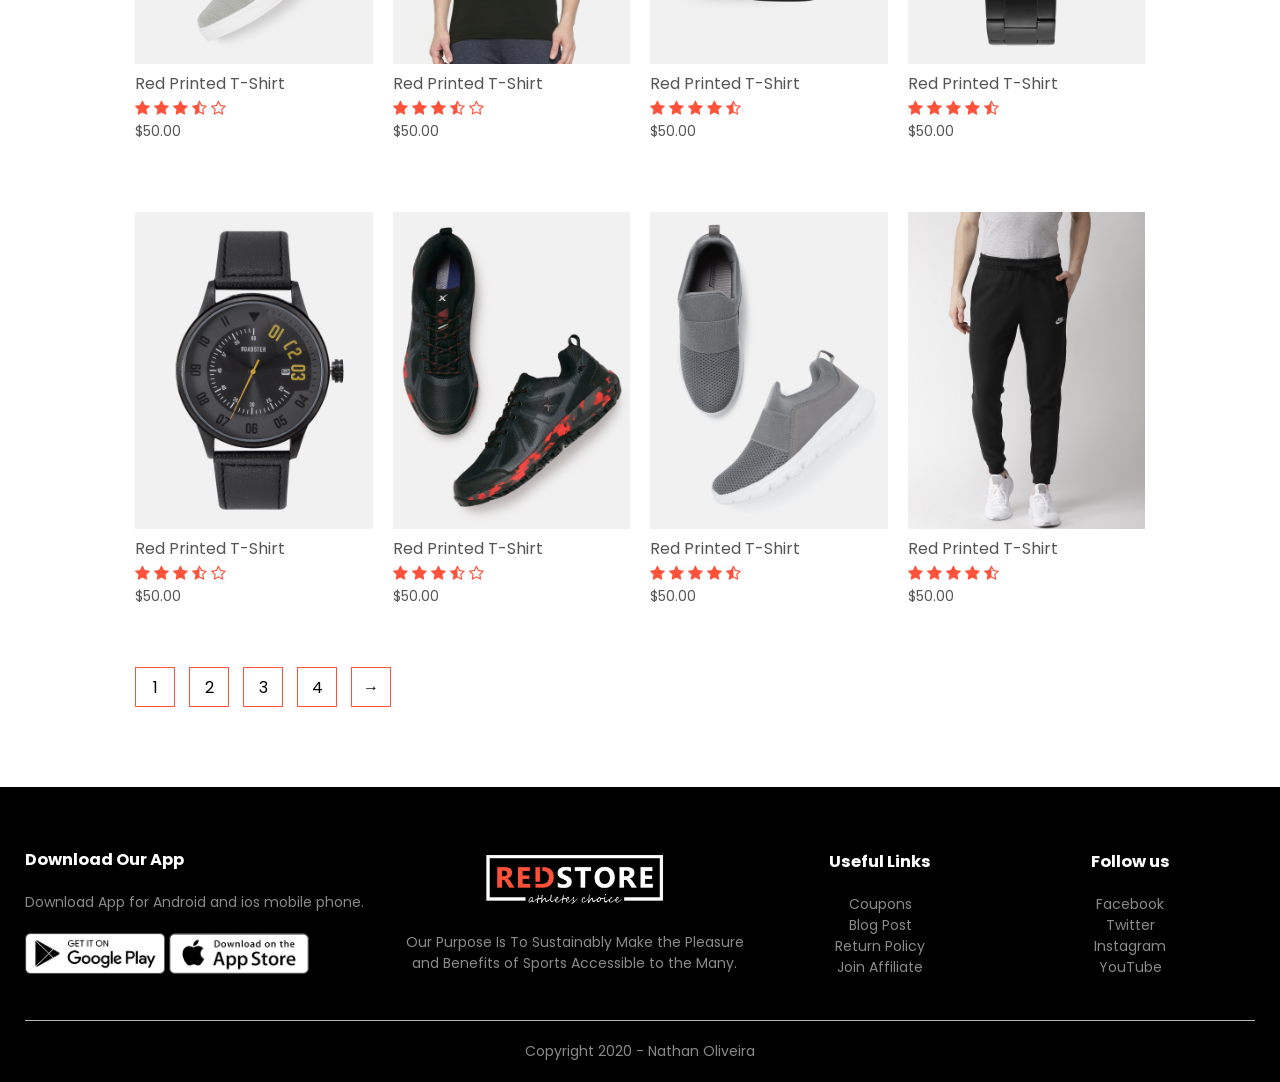
<file: products.html>
<!DOCTYPE html>
<html lang="en">
  <head>
    <meta charset="UTF-8">
    <meta name="viewport" content="width=device-width, initial-scale=1.0">
    <title>All Products -  RedStore | Ecommerce Website Desing</title>

    <link rel="stylesheet" href="./style.css">

    <link href="https://fonts.googleapis.com/css2?family=Poppins:wght@300;400;500;600;700&display=swap" rel="stylesheet">

    <link rel="stylesheet" href="https://stackpath.bootstrapcdn.com/font-awesome/4.7.0/css/font-awesome.min.css">

  </head>
  <body>
    <div class="container">
      <div class="navbar">
        <div class="logo">
          <img src="./images/logo.png" width="125px" />
        </div>
        <nav>
          <ul id="MenuItems">
            <li><a href="">Home</a></li>
            <li><a href="">Products</a></li>
            <li><a href="">About</a></li>
            <li><a href="">Contact</a></li>
            <li><a href="">Account</a></li>
          </ul>
        </nav>
        <img src="./images/cart.png" width="30px" height="30px" />
        <img src="./images/menu.png" class="menu-icon" onclick="menuToggle()" />
      </div>
    </div>

    <div class="small-container">
      <div class="row row-2">
        <h2>All Products</h2>
        <select>
          <option>Default Shorting</option>
          <option>Short by price</option>
          <option>Short by popularity</option>
          <option>Short by rating</option>
          <option>Short by sale</option>
        </select>
      </div>
      <div class="row">
        <div class="col-4">
          <img src="./images/product-1.jpg" />
          <h4>Red Printed T-Shirt</h4>
          <div class="rating">
            <i class="fa fa-star"></i>
            <i class="fa fa-star"></i>
            <i class="fa fa-star"></i>
            <i class="fa fa-star-half-o"></i>
            <i class="fa fa-star-o"></i>
          </div>
          <p>$50.00</p>
        </div>
        <div class="col-4">
          <img src="./images/product-2.jpg" />
          <h4>Red Printed T-Shirt</h4>
          <div class="rating">
            <i class="fa fa-star"></i>
            <i class="fa fa-star"></i>
            <i class="fa fa-star"></i>
            <i class="fa fa-star-half-o"></i>
            <i class="fa fa-star-o"></i>
          </div>
          <p>$50.00</p>
        </div>
        <div class="col-4">
          <img src="./images/product-3.jpg" />
          <h4>Red Printed T-Shirt</h4>
          <div class="rating">
            <i class="fa fa-star"></i>
            <i class="fa fa-star"></i>
            <i class="fa fa-star"></i>
            <i class="fa fa-star"></i>
            <i class="fa fa-star-half-o"></i>
          </div>
          <p>$50.00</p>
        </div>
        <div class="col-4">
          <img src="./images/product-4.jpg" />
          <h4>Red Printed T-Shirt</h4>
          <div class="rating">
            <i class="fa fa-star"></i>
            <i class="fa fa-star"></i>
            <i class="fa fa-star"></i>
            <i class="fa fa-star"></i>
            <i class="fa fa-star-half-o"></i>
          </div>
          <p>$50.00</p>
        </div>
      </div>
      <div class="row">
        <div class="col-4">
          <img src="./images/product-1.jpg" />
          <h4>Red Printed T-Shirt</h4>
          <div class="rating">
            <i class="fa fa-star"></i>
            <i class="fa fa-star"></i>
            <i class="fa fa-star"></i>
            <i class="fa fa-star-half-o"></i>
            <i class="fa fa-star-o"></i>
          </div>
          <p>$50.00</p>
        </div>
        <div class="col-4">
          <img src="./images/product-2.jpg" />
          <h4>Red Printed T-Shirt</h4>
          <div class="rating">
            <i class="fa fa-star"></i>
            <i class="fa fa-star"></i>
            <i class="fa fa-star"></i>
            <i class="fa fa-star-half-o"></i>
            <i class="fa fa-star-o"></i>
          </div>
          <p>$50.00</p>
        </div>
        <div class="col-4">
          <img src="./images/product-3.jpg" />
          <h4>Red Printed T-Shirt</h4>
          <div class="rating">
            <i class="fa fa-star"></i>
            <i class="fa fa-star"></i>
            <i class="fa fa-star"></i>
            <i class="fa fa-star"></i>
            <i class="fa fa-star-half-o"></i>
          </div>
          <p>$50.00</p>
        </div>
        <div class="col-4">
          <img src="./images/product-4.jpg" />
          <h4>Red Printed T-Shirt</h4>
          <div class="rating">
            <i class="fa fa-star"></i>
            <i class="fa fa-star"></i>
            <i class="fa fa-star"></i>
            <i class="fa fa-star"></i>
            <i class="fa fa-star-half-o"></i>
          </div>
          <p>$50.00</p>
        </div>
      </div>

      <h2 class="title">Latest Products</h2>
      <div class="row">
        <div class="col-4">
          <img src="./images/product-5.jpg" />
          <h4>Red Printed T-Shirt</h4>
          <div class="rating">
            <i class="fa fa-star"></i>
            <i class="fa fa-star"></i>
            <i class="fa fa-star"></i>
            <i class="fa fa-star-half-o"></i>
            <i class="fa fa-star-o"></i>
          </div>
          <p>$50.00</p>
        </div>
        <div class="col-4">
          <img src="./images/product-6.jpg" />
          <h4>Red Printed T-Shirt</h4>
          <div class="rating">
            <i class="fa fa-star"></i>
            <i class="fa fa-star"></i>
            <i class="fa fa-star"></i>
            <i class="fa fa-star-half-o"></i>
            <i class="fa fa-star-o"></i>
          </div>
          <p>$50.00</p>
        </div>
        <div class="col-4">
          <img src="./images/product-7.jpg" />
          <h4>Red Printed T-Shirt</h4>
          <div class="rating">
            <i class="fa fa-star"></i>
            <i class="fa fa-star"></i>
            <i class="fa fa-star"></i>
            <i class="fa fa-star"></i>
            <i class="fa fa-star-half-o"></i>
          </div>
          <p>$50.00</p>
        </div>
        <div class="col-4">
          <img src="./images/product-8.jpg" />
          <h4>Red Printed T-Shirt</h4>
          <div class="rating">
            <i class="fa fa-star"></i>
            <i class="fa fa-star"></i>
            <i class="fa fa-star"></i>
            <i class="fa fa-star"></i>
            <i class="fa fa-star-half-o"></i>
          </div>
          <p>$50.00</p>
        </div>
      </div>
      <div class="row">
        <div class="col-4">
          <img src="./images/product-9.jpg" />
          <h4>Red Printed T-Shirt</h4>
          <div class="rating">
            <i class="fa fa-star"></i>
            <i class="fa fa-star"></i>
            <i class="fa fa-star"></i>
            <i class="fa fa-star-half-o"></i>
            <i class="fa fa-star-o"></i>
          </div>
          <p>$50.00</p>
        </div>
        <div class="col-4">
          <img src="./images/product-10.jpg" />
          <h4>Red Printed T-Shirt</h4>
          <div class="rating">
            <i class="fa fa-star"></i>
            <i class="fa fa-star"></i>
            <i class="fa fa-star"></i>
            <i class="fa fa-star-half-o"></i>
            <i class="fa fa-star-o"></i>
          </div>
          <p>$50.00</p>
        </div>
        <div class="col-4">
          <img src="./images/product-11.jpg" />
          <h4>Red Printed T-Shirt</h4>
          <div class="rating">
            <i class="fa fa-star"></i>
            <i class="fa fa-star"></i>
            <i class="fa fa-star"></i>
            <i class="fa fa-star"></i>
            <i class="fa fa-star-half-o"></i>
          </div>
          <p>$50.00</p>
        </div>
        <div class="col-4">
          <img src="./images/product-12.jpg" />
          <h4>Red Printed T-Shirt</h4>
          <div class="rating">
            <i class="fa fa-star"></i>
            <i class="fa fa-star"></i>
            <i class="fa fa-star"></i>
            <i class="fa fa-star"></i>
            <i class="fa fa-star-half-o"></i>
          </div>
          <p>$50.00</p>
        </div>
      </div>

      <div class="page-btn">
        <span>1</span>
        <span>2</span>
        <span>3</span>
        <span>4</span>
        <span>&#8594;</span>
      </div>
    </div>

<!-- footer -->
    <footer>
      <div class="container">
        <div class="row">
          <div class="footer-col-1">
            <h3>Download Our App</h3>
            <p>Download App for Android and ios mobile phone.</p>
            <div class="app-logo">
              <img src="./images/play-store.png" />
              <img src="./images/app-store.png" />
            </div>
          </div>
          <div class="footer-col-2">
            <img src="./images/logo-white.png" />
            <p>Our Purpose Is To Sustainably Make the Pleasure and Benefits of Sports Accessible to the Many.</p>
          </div>
          <div class="footer-col-3">
            <h3>Useful Links</h3>
            <ul>
              <li>Coupons</li>
              <li>Blog Post</li>
              <li>Return Policy</li>
              <li>Join Affiliate</li>
            </ul>
          </div>
          <div class="footer-col-4">
            <h3>Follow us</h3>
            <ul>
              <li>Facebook</li>
              <li>Twitter</li>
              <li>Instagram</li>
              <li>YouTube</li>
            </ul>
          </div>
        </div>
        <hr />
        <p class="copyright">Copyright 2020 - Nathan Oliveira</p>
      </div>
    </footer>
    <!-- js for toggle menu -->
    <script>
      let MenuItems = document.getElementById('MenuItems');
      MenuItems.style.maxHeight = "0px";
      function menuToggle() {
        if(MenuItems.style.maxHeight == "0px") {
          MenuItems.style.maxHeight = "200px";
        } else {
          MenuItems.style.maxHeight = "0px";
        }
      }
    </script>
  </body>
</html>
</file>
<file: style.css>
* {
  margin: 0;
  padding: 0;
  box-sizing: border-box;
}

body {
  font-family: 'Poppins', sans-serif;
}

/* Header */
.navbar {
  display: flex;
  align-items: center;
  padding: 20px;
}

nav {
  flex: 1;
  text-align: right;
}

nav ul {
  display: inline-block;
  list-style-type: none;
}

nav ul li {
  display: inline-block;
  margin-right: 20px;
}

a {
  text-decoration: none;
  color: #555;
}

p {
  color: #555;
}

.container {
  max-width: 1300px;
  margin: auto;
  padding-left: 25px;
  padding-right: 25px;
}

.row {
  display: flex;
  align-items: center;
  flex-wrap: wrap;
  justify-content: space-around;
}

.col-2 {
  flex-basis: 50%;
  min-width: 300px;
}

.col-2 img {
  max-width: 100%;
  padding: 50px 0;
}

.col-2 h1 {
  font-size: 50px;
  line-height: 60px;
  margin: 25px 0;
}

.btn {
  display: inline-block;
  background: #ff523b;
  color: #fff;
  padding: 8px 30px;
  margin: 30px 0;
  border-radius: 30px;
  transition: background 0.5s;
}
.btn:hover {
  background: #563434;
}
header {
  background: radial-gradient(#fff, #ffd6d6);
}

header .row {
  margin-top: 70px;
}

.menu-icon {
  width: 28px;
  margin-left: 20px;
  display: none;
}

/* featured categories */
.categories {
  margin: 70px 0;
}

.col-3 {
  flex-basis: 30%;
  min-width: 250px;
  margin-bottom: 30px;
}

.col-3 img {
  width: 100%;
  box-shadow: 0px 3px 2px 0px rgba(0,0,0,.2);
}

.small-container {
  max-width: 1080px;
  margin: auto;
  padding-left: 25px;
  padding-right: 25px;
}

/* featured products */
.col-4 {
  flex-basis: 25%;
  padding: 10px;
  min-width: 200px;
  margin-bottom: 50px;
  transition: transform 0.5s;
}

.col-4 img {
  width: 100%;
}

.title {
  text-align: center;
  margin: 0 auto 80px;
  position: relative;
  line-height: 60px;
  color: #555;
}

.title::after {
  content: '';
  background: #ff523b;
  width: 80px;
  height: 5px;
  border-radius: 5px;
  position: absolute;
  bottom: 0;
  left: 50%;
  transform: translateX(-50%);
}

h4 {
  color: #555;
  font-weight: normal;
}

.col-4 p {
  font-size: 14px;
}

.rating .fa {
  color: #ff523b;
}

.col-4:hover {
  transform: translateY(-5px);
}



/* offer */
.offer {
  background: radial-gradient(#fff, #ffd6d6);
  margin-top: 80px;
  padding: 30px 0;
}

.col-2 .offer-img {
  padding: 50px;
}

small {
  color: #555;
}


/* testimonial */
.testimonial {
  padding-top: 100px;
}

.testimonial .col-3 {
  text-align: center;
  padding: 40px 20px;
  box-shadow: 0 0 20px 0px rgba(0, 0, 0, 0.1);
  cursor: pointer;
  transition: transform 0.5s;
}

.testimonial .col-3 img {
  width: 50px;
  margin-top: 20px;
  border-radius: 50%;
}

.testimonial .col-3:hover {
  transform: translateY(-10px);
}

.fa.fa-quote-left {
  font-size: 34px;
  color: #ff523b;
}

.col-3 p {
  font-size: 12px;
  margin: 12px 0;
  color: #777;
}

.testimonial .col-3 h3 {
  font-weight: 600;
  color: #555;
  font-size: 16px;
}


/* brands */
.brands {
  margin: 100px auto;
}

.col-5 {
  width: 160px;
}

.col-5 img {
  width: 100%;
  cursor: pointer;
  filter: grayscale(100%);
}

.col-5 img:hover {
  filter: grayscale(0);
}


/* footer */
footer {
  background: #000;
  color: #8a8a8a;
  font-size: 14px;
  padding: 60px 0 20px;
}

footer p {
  color: #8a8a8a;
}

footer h3 {
  color: #fff;
  margin-bottom: 20px;
}

.footer-col-1, .footer-col-2, .footer-col-3, .footer-col-4 {
  min-width: 250px;
  margin-bottom: 20px;
}

.footer-col-1 {
  flex-basis: 30%;
}

.footer-col-2 {
  flex: 1;
  text-align: center;
}

.footer-col-2  img {
  width: 180px;
  margin-bottom: 20px;
}

.footer-col-3, .footer-col-4 {
  flex-basis: 12%;
  text-align: center;
}

ul {
  list-style-type: none;
}

.app-logo {
  margin-top: 20px;
}

.app-logo img {
  width: 140px;
}

footer hr {
  border: none;
  background: #b5b5b5;
  height: 1px;
  margin: 20px 0;
}

.copyright {
  text-align: center;
}



/* media query for menu */
@media only screen and (max-width: 800px) {
  nav ul {
    position: absolute;
    top: 70px;
    left: 0;
    background: #333;
    width: 100%;
    overflow: hidden;
    transition: max-height 0.5s;
  }

  nav ul li {
    display: block;
    margin-right: 50px;
    margin-top: 10px;
    margin-bottom: 10px;
  }

  nav ul li a {
    color: #fff;
  }

  .menu-icon {
    display: block;
    cursor: pointer;
  }
}



/* All products page */
.row-2 {
  justify-content: space-between;
  margin: 100px auto 50px;
}

select {
  border: 1px solid #ff523b;
  padding: 5px;
}

select:focus {
  outline: none;
}

.page-btn {
  margin: 0 auto 80px;
}

.page-btn span {
  display: inline-block;
  border: 1px solid #ff523b;
  margin-left: 10px;
  width: 40px;
  height: 40px;
  text-align: center;
  line-height: 40px;
  cursor: pointer;
}

.page-btn span:hover {
  background: #ff523b;
  color: #fff;
}

/* single product details */
.single-product {
  margin-top: 80px;
}

.single-product .col-2 img {
  padding: 0;
}

.single-product .col-2 {
  padding: 20px;
}

.single-product h4 {
  margin: 20px 0;
  font-size: 22px;
  font-weight: bold;
}

.single-product select {
  display: block;
  padding: 10px;
  margin-top: 20px;
}

.single-product input {
  width: 50px;
  height: 40px;
  padding-left: 10px;
  font-size: 20px;
  margin-right: 10px;
  border: 1px solid #ff523b;
}
input:focus {
  outline: none;
}

.single-product .fa {
  color: #ff523b;
  margin-left: 10px;
}

.small-img-row {
  display: flex;
  justify-content: space-between;
}

.small-img-col {
  flex-basis: 24%;
  cursor: pointer;
}



/* cart items */
.cart-page {
  margin: 80px auto;
}
table {
  width: 100%;
  border-collapse: collapse;
}
.cart-info {
  display: flex;
  flex-wrap: wrap;
}

th {
  text-align: left;
  padding: 5px;
  color: #fff;
  background: #ff523b;
  font-weight: normal;
}

td {
  padding: 10px 5px;
}

td input {
  width: 40px;
  height: 30px;
  padding: 5px;
}

td a {
  color: #ff523b;
  font-size: 12px;
}

td img {
  width: 80px;
  height: 80px;
  margin-right: 10px;
}

.total-price {
  display: flex;
  justify-content: flex-end;
}

.total-price table {
  border-top: 3px solid #ff523b;
  width: 100%;
  max-width: 400px;
}

td:last-child {
  text-align: right;
}

th:last-child {
  text-align: right;
}

/* account page */
.account-page {
  padding: 50px 0;
  background: radial-gradient(#fff, #ffd6d6);
}

.form-container {
  background: #fff;
  width: 300px;
  height: 400px;
  position: relative;
  text-align: center;
  padding: 20px 0;
  margin: auto;
  box-shadow: 0 0 20px 0px rgba(0, 0, 0, 0.1);
  overflow: hidden;
}

/* Login / Register */
.form-container span {
  font-weight: bold;
  padding: 0 10px;
  color: #555;
  cursor: pointer;
  width: 100px;
  display: inline-block;
}

.form-btn {
  display: inline-block;
}

.form-container form {
  max-width: 300px;
  padding: 0 20px;
  position: absolute;
  top: 130px;
  transition: transform 1s;
}

form input {
  width: 100%;
  height: 30px;
  margin: 10px 0;
  padding: 0 10px;
  border: 1px solid #ccc;
}

form .btn {
  width: 100%;
  border: none;
  cursor: pointer;
  margin: 10px 0;
}

form .btn:focus {
  outline: none;
}

#loginForm {
  left: -300px;
}

#regForm {
  left: 0;
}

form a {
  font-size: 12px;
}

#indicator {
  width: 100px;
  border: none;
  background: #ff523b;
  height: 3px;
  margin-top: 8px;
  transform: translateX(100px);
  transition: transform 1s;
}


/* media query for less than 600 screen size */
@media only screen and (max-width: 600px)  {
  .row {
    text-align: center;
  }

  .col-2, .col-3, .col-4 {
    flex-basis: 100%;
  }
  .single-product .row {
    text-align: left;
  }
  .single-product .col-2 {
    padding: 20px 0;
  }

  .single-product h1 {
    font-size: 26px;
    line-height: 32px;
  }

  .cart-info p {
    display: none;
  }
}
</file>
